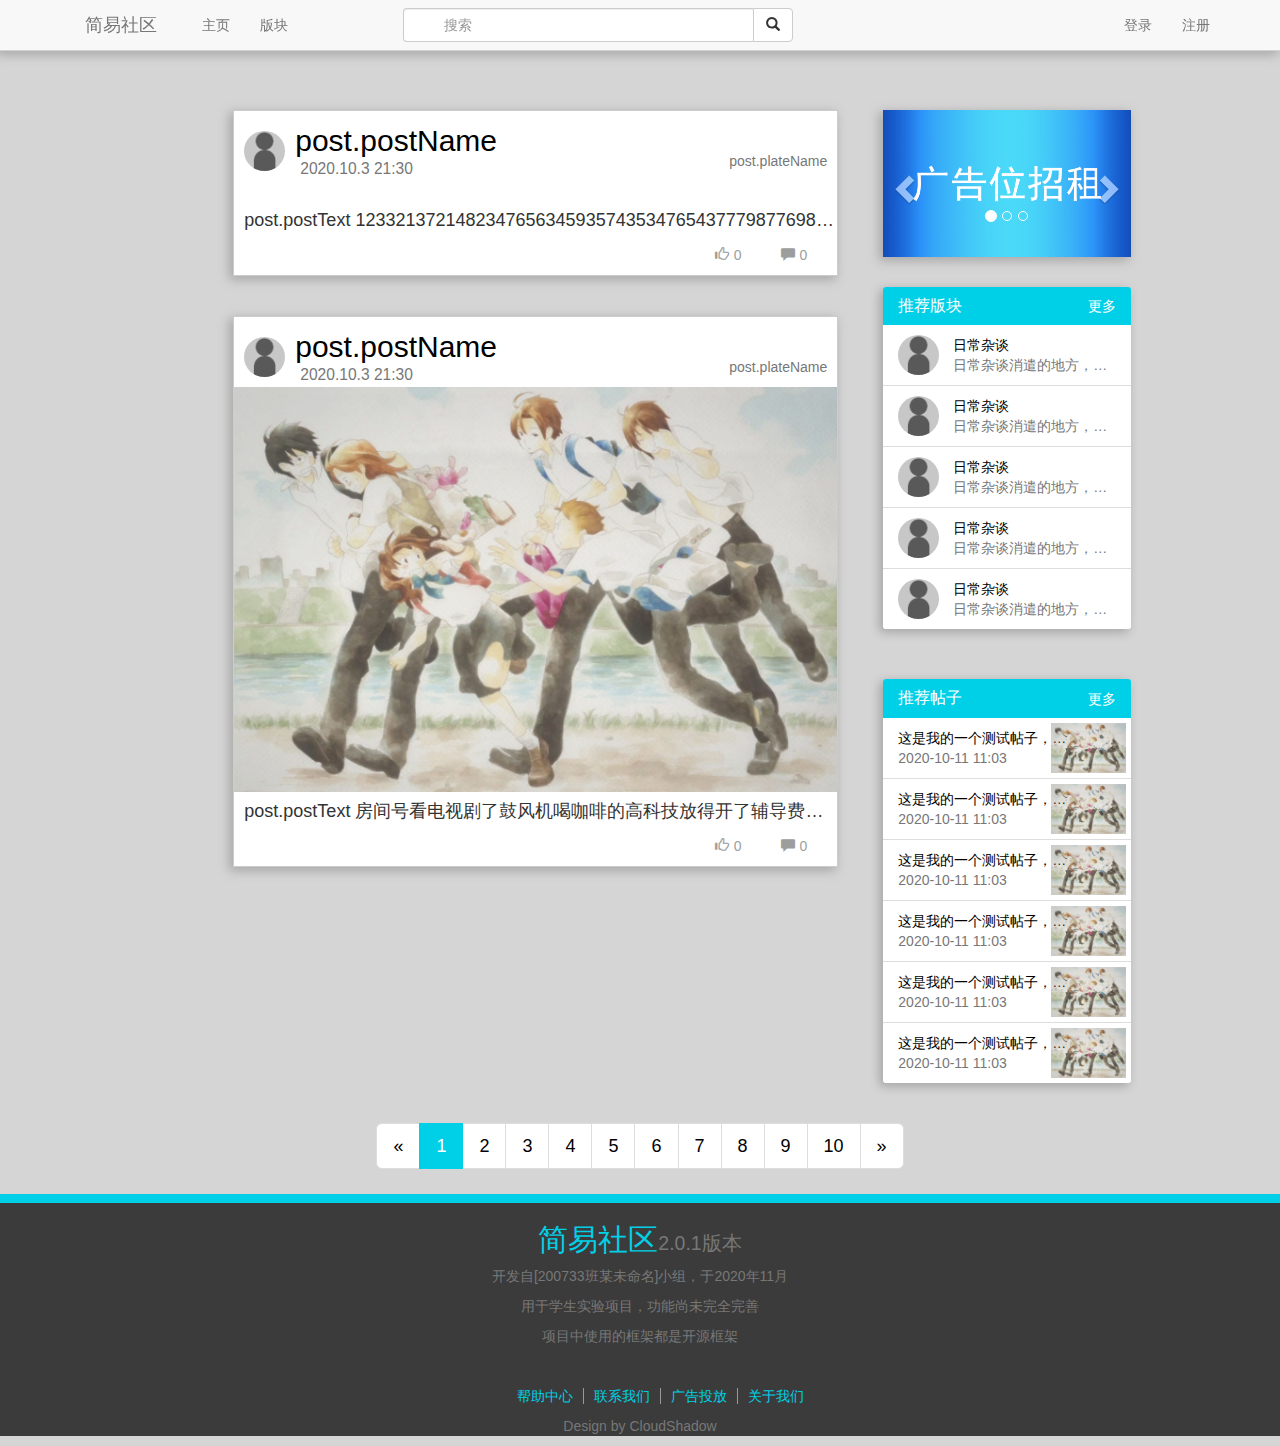
<file: Community/src/main/webapp/index.html>
<!DOCTYPE html>
<html>
	<head>
		<meta charset="UTF-8">
		<meta http-equiv="X-UA-Compatible" content="IE=edge">
		<meta name="viewport" content="width=device-width, initial-scale=1">
		<link rel="icon" href="img/cloudShadow.ico">
		<title>简易社区首页</title>
		<link href="comm/bootstrap-3.3.7-dist/css/bootstrap.css" rel="stylesheet"/>
		<link href="css/index.css" rel="stylesheet" />
		<link href="css/model.css" rel="stylesheet" />
	</head>
	<body>
	<!-- vue容器 -->
	<div id="app">
		<!-- navbar最顶部的导航栏 -->
		<mynav></mynav>
		
		<!--modal 登录面板-->
		<loginmodal></loginmodal>
		
		<!--主体 -->
		<div class=" main col-lg-12">
			
			<!-- 左边帖子区域 -->
		  	<div class="row col-lg-6 col-lg-offset-2">
		  		<div class="post">
					<ul class="list-group">
						
						<!-- 每一个帖子都在list-group下管理 -->
						<li class="list-group-item">
							<div class="post-panel">
								<img src="img/head.png" class="img-circle post-head-img">
								<h2 class="line-limit-length"><a  href="post.html"> post.postName </a></h2>
								<h3><small>2020.10.3 21:30</small></h3>
								<p class="text-right plate"><a class="text-muted"> post.plateName </a></p>
								<img>
								<h4 class="line-limit-length"> post.postText 123321372148234765634593574353476543777987769876437477463598475493573953465343759375238492358934593456739453745349634824</h4>
								<div class="text-right bottom-menu">
									<p>
										<span class="bottom-menu-left"><span class="glyphicon glyphicon-thumbs-up myicon "></span>0</span>
										<span class="bottom-menu-left"><span class="glyphicon glyphicon-comment myicon "></span>0</span>
									</p>
								</div>
							</div>
						</li>
						
						
						<li class="list-group-item">
							<div class="post-panel">
								<img src="img/head.png" class="img-circle post-head-img">
								<h2 class="line-limit-length"><a href="'/Community/view/post.html?postId=' + post.postId + '&pageNo=1'"> post.postName </a></h2>
								<h3><small>2020.10.3 21:30</small></h3>
								<p class="text-right plate"><a class="text-muted"> post.plateName </a></p>
								<img class="img-responsive post-img" src="img/0a6b7d81bd2725ad9123d9d5.jpg">
								<h4 class="line-limit-length"> post.postText 房间号看电视剧了鼓风机喝咖啡的高科技放得开了辅导费定时关机开发的股份的健康更好看了发给对方就流动商贩吉林省的发货收购价</h4>
								<div class="text-right bottom-menu ">
									<p>
										<span class="bottom-menu-left"><span class="glyphicon glyphicon-thumbs-up myicon "></span>0</span>
										<span class="bottom-menu-left"><span class="glyphicon glyphicon-comment myicon "></span>0</span>
									</p>
								</div>
							</div>
						</li>
					</ul>
				</div>							
		  	</div> 
			
			<!-- 右边的推荐区域 -->
			<div class="col-lg-3 right-content">
				
				<!-- swipe广告位轮播图 -->
				<div id="myCarousel" class="carousel slide swipe" data-ride="carousel">
				    <ol class="carousel-indicators">
				        <li data-target="#myCarousel" data-slide-to="0" class="active"></li>
				        <li data-target="#myCarousel" data-slide-to="1"></li>
				        <li data-target="#myCarousel" data-slide-to="2"></li>
				    </ol>
				    <div class="carousel-inner" role="listbox">
				        <div class="item active">
				            <img class="first-slide" src="img/AD.png" alt="First slide"> 
				        </div>
				        <div class="item">
				            <img class="second-slide" src="img/AD.png" alt="Second slide">
				        </div>
				        <div class="item">
				            <img class="third-slide" src="img/AD.png" alt="Third slide">
				        </div>
				    </div>
				    <a class="left carousel-control" href="#myCarousel" role="button" data-slide="prev">
				        <span class="glyphicon glyphicon-chevron-left" aria-hidden="true"></span>
				        <span class="sr-only">Previous</span>
				    </a>
				    <a class="right carousel-control" href="#myCarousel" role="button" data-slide="next">
				        <span class="glyphicon glyphicon-chevron-right" aria-hidden="true"></span>
				        <span class="sr-only">Next</span>
				    </a>
				</div>
				
				<!--推荐帖子 -->
				<div class="recommend-pannel">
					<div class="panel panel-default mypanel">
						<div class="panel-heading">
							<h3 class="panel-title">推荐版块</h3>
							<p class="pull-right"><a>更多</a></p>
						</div>
							<ul class="list-group">
							    <li class="list-group-item pte">
									<img src="img/head.png" class="img-circle">
									<a>日常杂谈</a>
									<p class="text-muted line-limit-length">日常杂谈消遣的地方，禁止无故注水，挖坟等行为</p>
								</li>
							    <li class="list-group-item pte">
							    	<img src="img/head.png" class="img-circle">
							    	<a>日常杂谈</a>
							    	<p class="text-muted line-limit-length">日常杂谈消遣的地方，禁止无故注水，挖坟等行为</p>
							    </li>
								<li class="list-group-item pte">
									<img src="img/head.png" class="img-circle">
									<a>日常杂谈</a>
									<p class="text-muted line-limit-length">日常杂谈消遣的地方，禁止无故注水，挖坟等行为</p>
								</li>
								<li class="list-group-item pte">
									<img src="img/head.png" class="img-circle">
									<a>日常杂谈</a>
									<p class="text-muted line-limit-length">日常杂谈消遣的地方，禁止无故注水，挖坟等行为</p>
								</li>
								<li class="list-group-item pte">
									<img src="img/head.png" class="img-circle">
									<a>日常杂谈</a>
									<p class="text-muted line-limit-length">日常杂谈消遣的地方，禁止无故注水，挖坟等行为</p>
								</li>
							</ul>
					</div>
				</div>
				
				<!--推荐帖子-->
				<div class="recommend-pannel">
					<div class="panel panel-default mypanel">
						<div class="panel-heading">
							<h3 class="panel-title">推荐帖子</h3>
							<p class="pull-right"><a>更多</a></p>
						</div>
							<ul class="list-group">
							    <li class="list-group-item pst">
									<p class="line-limit-length pst-name"><a>这是我的一个测试帖子，别在意了好吗</a></p>
									<p class="text-muted pst-time">2020-10-11 11:03</p>
									<img class="pull-right" src="img/0a6b7d81bd2725ad9123d9d5.jpg">
								</li>
								<li class="list-group-item pst">
									<p class="line-limit-length pst-name"><a>这是我的一个测试帖子，别在意了好吗</a></p>
									<p class="text-muted pst-time">2020-10-11 11:03</p>
									<img class="pull-right" src="img/0a6b7d81bd2725ad9123d9d5.jpg">
								</li>
								<li class="list-group-item pst">
									<p class="line-limit-length pst-name"><a>这是我的一个测试帖子，别在意了好吗</a></p>
									<p class="text-muted pst-time">2020-10-11 11:03</p>
									<img class="pull-right" src="img/0a6b7d81bd2725ad9123d9d5.jpg">
								</li>
								<li class="list-group-item pst">
									<p class="line-limit-length pst-name"><a>这是我的一个测试帖子，别在意了好吗</a></p>
									<p class="text-muted pst-time">2020-10-11 11:03</p>
									<img class="pull-right" src="img/0a6b7d81bd2725ad9123d9d5.jpg">
								</li>
								<li class="list-group-item pst">
									<p class="line-limit-length pst-name"><a>这是我的一个测试帖子，别在意了好吗</a></p>
									<p class="text-muted pst-time">2020-10-11 11:03</p>
									<img class="pull-right" src="img/0a6b7d81bd2725ad9123d9d5.jpg">
								</li>
								<li class="list-group-item pst">
									<p class="line-limit-length pst-name"><a>这是我的一个测试帖子，别在意了好吗</a></p>
									<p class="text-muted pst-time">2020-10-11 11:03</p>
									<img class="pull-right" src="img/0a6b7d81bd2725ad9123d9d5.jpg">
								</li>
							</ul>
					</div>
				</div>
			</div>
		</div>
		
		<!--页码-->
		<div class="container-fluid text-center">
			<nav aria-label="Page navigation">
			  <ul class="pagination pagination-lg">
			    <li>
			      <a href="#" aria-label="Previous">
			        <span aria-hidden="true">&laquo;</span>
			      </a>
			    </li>
			    <li class="active">
					<span>1 <span class="sr-only">(current)</span></span>
				</li>
			    <li><a href="#">2</a></li>
			    <li><a href="#">3</a></li>
			    <li><a href="#">4</a></li>
			    <li><a href="#">5</a></li>
				<li><a href="#">6</a></li>
				<li><a href="#">7</a></li>
				<li><a href="#">8</a></li>
				<li><a href="#">9</a></li>
				<li><a href="#">10</a></li>
			    <li>
			      <a href="#" aria-label="Next">
			        <span aria-hidden="true">&raquo;</span>
			      </a>
			    </li>
			  </ul>
			</nav>
		</div>
		
		<!--底部 -->
		<myfooter></myfooter>
	</div>

	<script src="js/global/jquery.slim.min.js"></script>
	<script src="comm/bootstrap-3.3.7-dist/js/bootstrap.min.js"></script>
	<script src="js/global/holder.min.js"></script>
	<script src="js/global/vue.min.js"></script>
	<script src="js/global/vue-resource.min.js"></script>
	<script src="js/model/model.js"></script>
	<script src="js/index/indexVue.js"></script>
	</body>
</html>
</file>
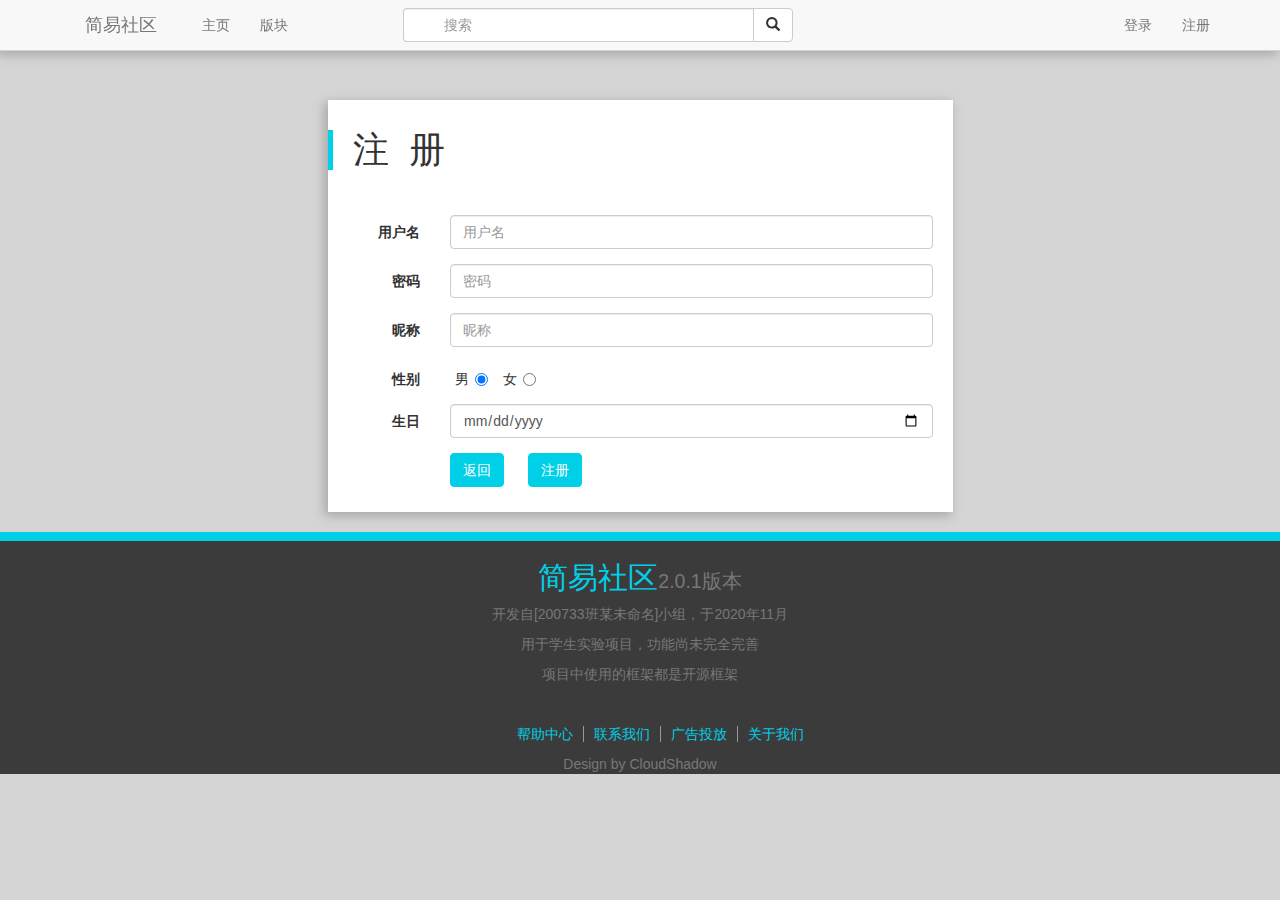
<file: Community/src/main/webapp/view/register.html>
<!DOCTYPE html>
<html>
	<head>
		<meta charset="UTF-8">
		<meta http-equiv="X-UA-Compatible" content="IE=edge">
		<meta name="viewport" content="width=device-width, initial-scale=1">
		<link rel="icon" href="images/cloudShadow.ico">
		<title>简易社区首页</title>
		<link href="../comm/bootstrap-3.3.7-dist/css/bootstrap.css" rel="stylesheet"/>
		<link href="../css/register.css" rel="stylesheet" />
		<link href="../css/model.css" rel="stylesheet" />
	</head>
	<body>
	<!-- vue容器 -->
	<div id="app">

		<!-- navbar最顶部的导航栏 -->
		<myNav></myNav>

		<!--modal 登录面板-->
		<loginmodal></loginmodal>
		
		<!--主体 -->
		<div class=" main col-lg-12">
			<div class="col-lg-6 col-lg-offset-3 register-panel">
				<div class="register-head">
					<h1>注册</h1>
				</div>
				<h5 id="registerMessage" class="text-danger" v-model="registerMessage">&nbsp;</h5>
				<form class="form-horizontal">
					<div class="form-group">
						<label for="inputUserName" class="col-sm-2 control-label">用户名</label>
						<div class="col-sm-10">
							<input type="text" class="form-control" id="inputUserName" placeholder="用户名" v-model="inputUserName" />
						</div>
					</div>
					<div class="form-group">
						<label for="inputPassword" class="col-sm-2 control-label">密码</label>
						<div class="col-sm-10">
							<input type="password" class="form-control" id="inputPassword" placeholder="密码" v-model="inputPassword" />
						</div>
					</div>
					<div class="form-group">
						<label for="inputName" class="col-sm-2 control-label">昵称</label>
						<div class="col-sm-10">
							<input type="text" class="form-control" id="inputName" placeholder="昵称" v-model="inputName" />
						</div>
					</div>
					<div class="form-group">
						<label for="inputName" class="col-sm-2 control-label">性别</label>
						<label class="radio-inline">
						  <input type="radio" name="inlineRadioOptions" id="Male" value="male" v-model="sex" /> 男
						</label>
						<label class="radio-inline">
						  <input type="radio" name="inlineRadioOptions" id="Female" value="female" v-model="sex" /> 女
						</label>
					</div>
					<div class="form-group">
						<label for="inputBirth" class="col-sm-2 control-label">生日</label>
						<div class="col-sm-10">
							<input type="date" class="form-control" id="inputBirth" placeholder="生日" v-model="inputBirth" />
						</div>
					</div>
					<div class="form-group">
						<div class="col-sm-offset-2 col-sm-10">
							<button id="back" type="button" class="btn btn-primary">返回</button>
							<button id="register" type="button" class="btn btn-primary" v-on:click="userRegister">注册</button>
						</div>
					</div>
				</form>
			</div>
		</div>
		
		<div>&nbsp;</div>

		<!--底部 -->
		<myfooter></myfooter>
	</div>
	<script src="../js/global/jquery.slim.min.js"></script>
	<script src="../comm/bootstrap-3.3.7-dist/js/bootstrap.min.js"></script>
	<script src="../js/global/vue.min.js"></script>
	<script src="../js/global/vue-resource.min.js"></script>
	<script src="../js/model/model.js"></script>
	<script src="../js/user/userVue.js"></script>
	</body>
</html>
</file>
<file: Community/src/main/webapp/css/index.css>
/*首页主体*/
.main{
	padding-top:100px;
}
.myicon{
	padding: 5px;
}
.post{
	border: none;
}
.post ul{
	border: none;
}
.post ul li{
	margin-bottom: 20px;
	border: none;
	background-color: #d5d5d5;
}
.post-panel{
	background-color: #ffffff;
	padding: 20px 0px;
	margin: 0px -20px;
	border:thin solid #cccccc;
	box-shadow: darkgrey -3px 3px 10px 1px ;
}
.post-head-img{
	float: left;
	height: 40px;
	margin-left: 0px;
	padding-left: 10px;
	padding-right: 10px;
}
.post-panel h2{
	float: left;
	margin-top: -7px;
	margin-left: 0px;
	width: 350px;
}
.post-panel h2 a{
	color: #000000;
}
.post-panel h2 a:hover{
	text-decoration: none;
	color: #00d0e7;
}
.post-panel h3 small{
	float: left;
	padding-top: 10px;
	margin-left: -345px;
}
.plate{
	padding-right: 10px;
	margin-top: 0px;
}
.plate a:hover{
	text-decoration: none;
	color: #00d0e7;
}
.post-img{
	display: block;
	width: 100%;
}
.post-panel h4{
	padding-top: 30x;
	padding-left: 10px
}
.bottom-menu{
	margin-bottom: -30px;
	padding-bottom: 10px;
	color: #9d9d9d;
}
.bottom-menu-left{
	padding-right: 30px;
}

/*右边内容*/
.right-content{
	padding-top: 10px;
	padding-left: 50px;
}
.swipe{
	box-shadow: darkgrey -3px 3px 10px 1px ;
}
.recommend-pannel{
	padding-top: 30px;
}
.mypanel{
	border: none;
	box-shadow: darkgrey -3px 3px 10px 1px ;
}
.panel-heading > p{
	margin-top: -18px;
}
.panel-heading > p > a{
	color: #ffffff;
}
.panel-heading > p > a:hover{
	text-decoration: none;
}
.pte{
	
}
.pte p{
	padding-left: 55px;
	margin-top: -20px;
	margin-bottom: 0px;
	width: 220px;
}
.pte a{
	vertical-align: top;
	color: #000000;
	padding-left: 10px;
	transition: All 0.5s ease;
	-webkit-transition: All 0.5s ease; 
	-moz-transition: All 0.5s ease; 
	-o-transition: All 0.5s ease; 
}
.pte a:hover{
	padding-left: 30px;
	text-decoration: none;
	color: #00d0e7;
}
.pte img{
	height: 40px;
}
.pst{
	
}
.pst p{
	width: 180px;
}
.pst img{
	height: 50px;
	weight: 50px;
	margin-top: -45px;
	margin-right: -10px;
}
.pst-name a{
	color: #000000;
}
.pst-name a:hover{
	text-decoration: none;
	color: #00d0e7;
}
.pst-time{
	margin-top: -10px;
	margin-bottom: 0px;
}
</file>
<file: Community/src/main/webapp/css/model.css>
/*全局*/
body{
	background-color: #d5d5d5;
}

/*顶部导航栏*/
.mynav{
	
}
.mybell{
	color: #9d9d9d;
}
.mybell:hover{
	color: #00d0e7;
}
.searchtext{
	padding-left: 100px;
	margin-top: 8px;
}
.searchtext input{
	width: 350px;
	padding-left: 40px;
	border-bottom-right-radius: 0;
	border-top-right-radius: 0;
	border-right: none;
}
.searchtext button{
	border-bottom-left-radius: 0;
	border-top-left-radius: 0;
}
.searchtext button:hover{
	background-color: #00d0e7;
	color: #ffffff;
}
.user{
	
}
.user img{
	height: 35px;
	margin-top: 8px;
}
.user span{
	font-size: 20px;
	padding-right: 30px;
	padding-top: 15px;
}

/*登录面板*/
.form-signin{
	
}
.form-signin input[type="text"] {
	margin-bottom: -1px;
	border-bottom-right-radius: 0;
	border-bottom-left-radius: 0;
}
.form-signin input[type="password"] {
	margin-bottom: 10px;
	border-top-left-radius: 0;
	border-top-right-radius: 0;
}
.form-signin a{
	color: #9D9D9D;
}
.form-signin a:hover{
	text-decoration: none;
	color: #00d0e7;
}
.btn-login{
	background-color: #00d0e7;
	border-color: #00d0e7;
}

/*底部*/
footer { 
	border-top: 9px solid #00d0e7; 
	background: #3b3b3b; 
}
.footavatar{
	color: #00d0e7;
}
.Copyright {
	text-align: center;
	color: #00d0e7;
	margin: 40px 0 0;
}
.Copyright ul a { 
	color:#00d0e7;
	display: inline; 
	padding: 0 10px; 
}
.Copyright ul a:nth-child(-n+3) { 
	border-right: #999 1px solid 
}
.Copyright ul a:hover {
	text-decoration: none;
	color: #039fff;
}

/*字数限制*/
.line-limit-length {
	overflow: hidden;
	text-overflow: ellipsis;
	white-space: nowrap;
}
</file>
<file: Community/src/main/webapp/css/register.css>
.main{
	padding-top: 100px;
}
.register-panel{
	background-color: #ffffff;
	padding: 10px 20px;
	box-shadow: darkgrey -3px 3px 10px 1px ;
}
.register-panel input[type="radio"]{
	margin-left: 20px;
}
.register-panel button{
	margin-right: 20px;
	background-color: #00d0e7;
	color: #ffffff;
	border-color: #00d0e7;
}
.register-head{
	margin-bottom: 20px;
	border-left: 5px solid #00d0e7;
	padding-left: 20px;
	margin-left: -20px;
}
.register-head h1{
	letter-spacing: 20px;
}
</file>
